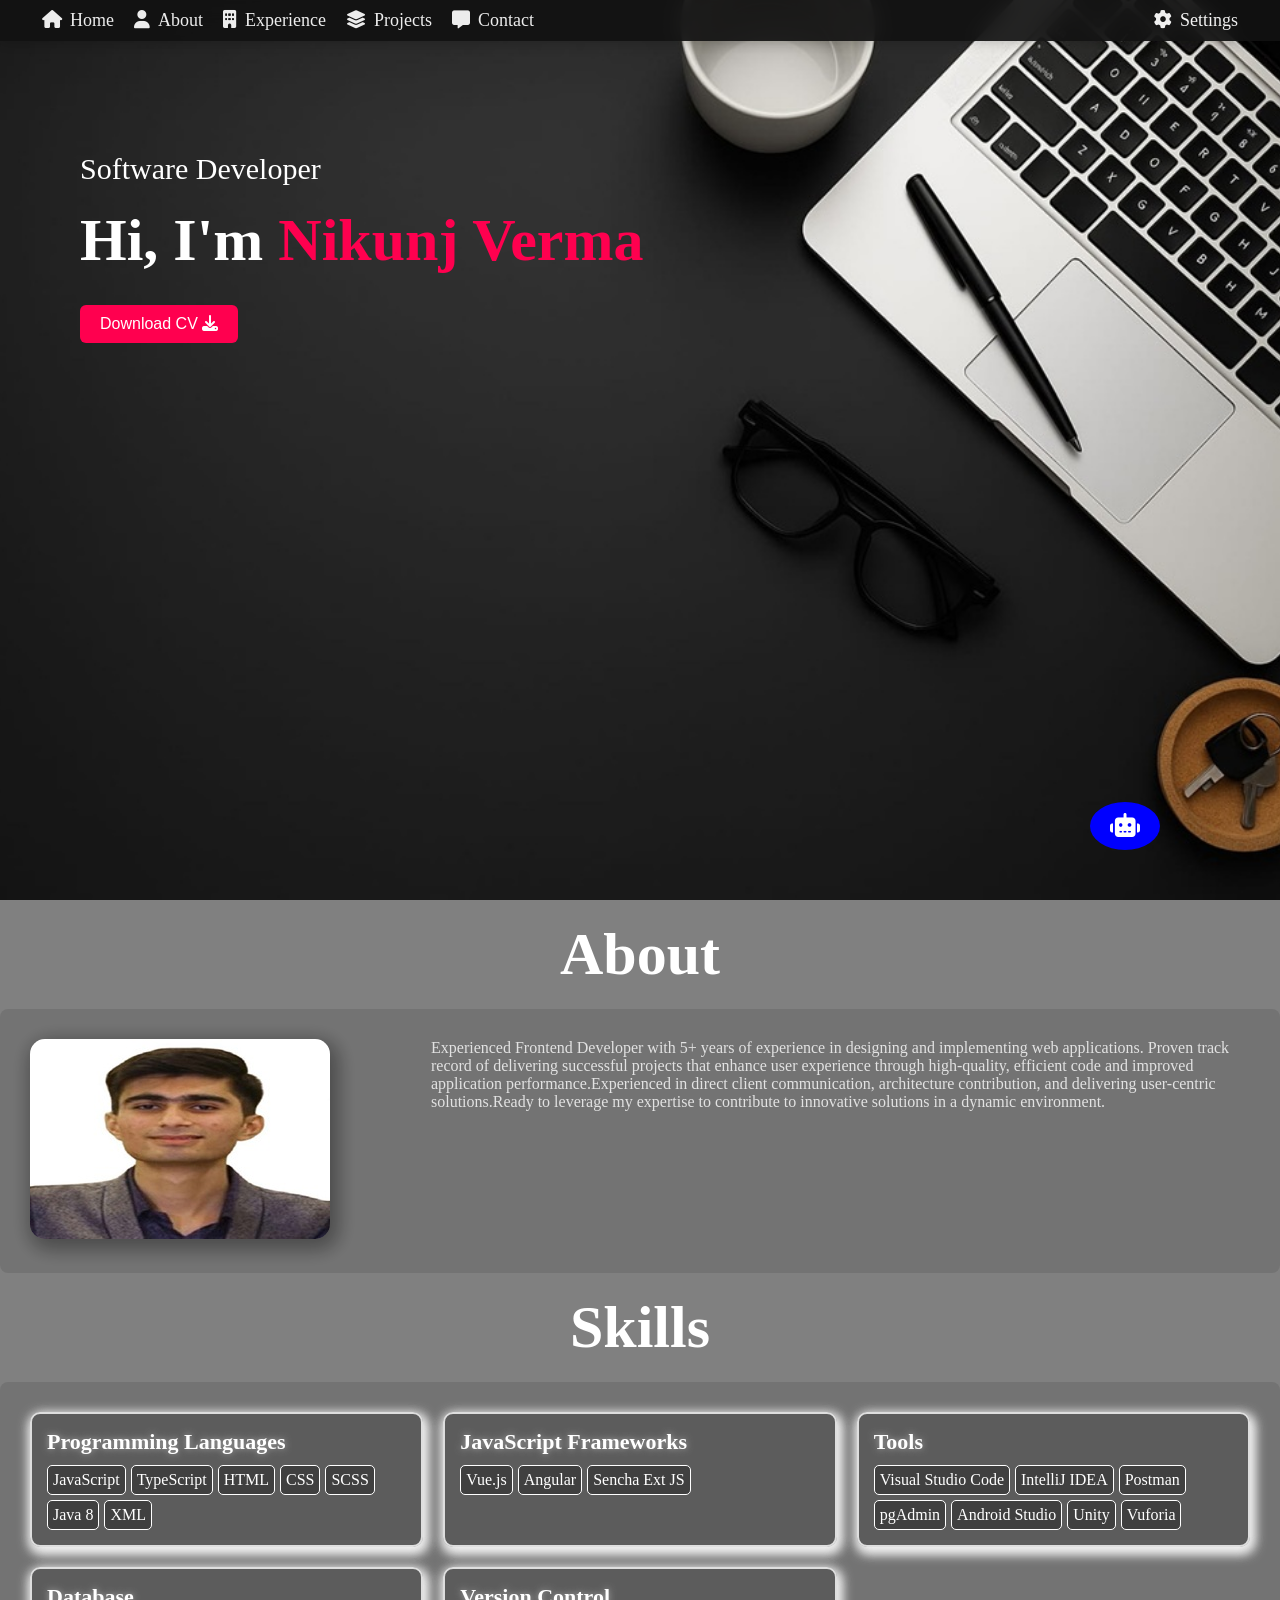
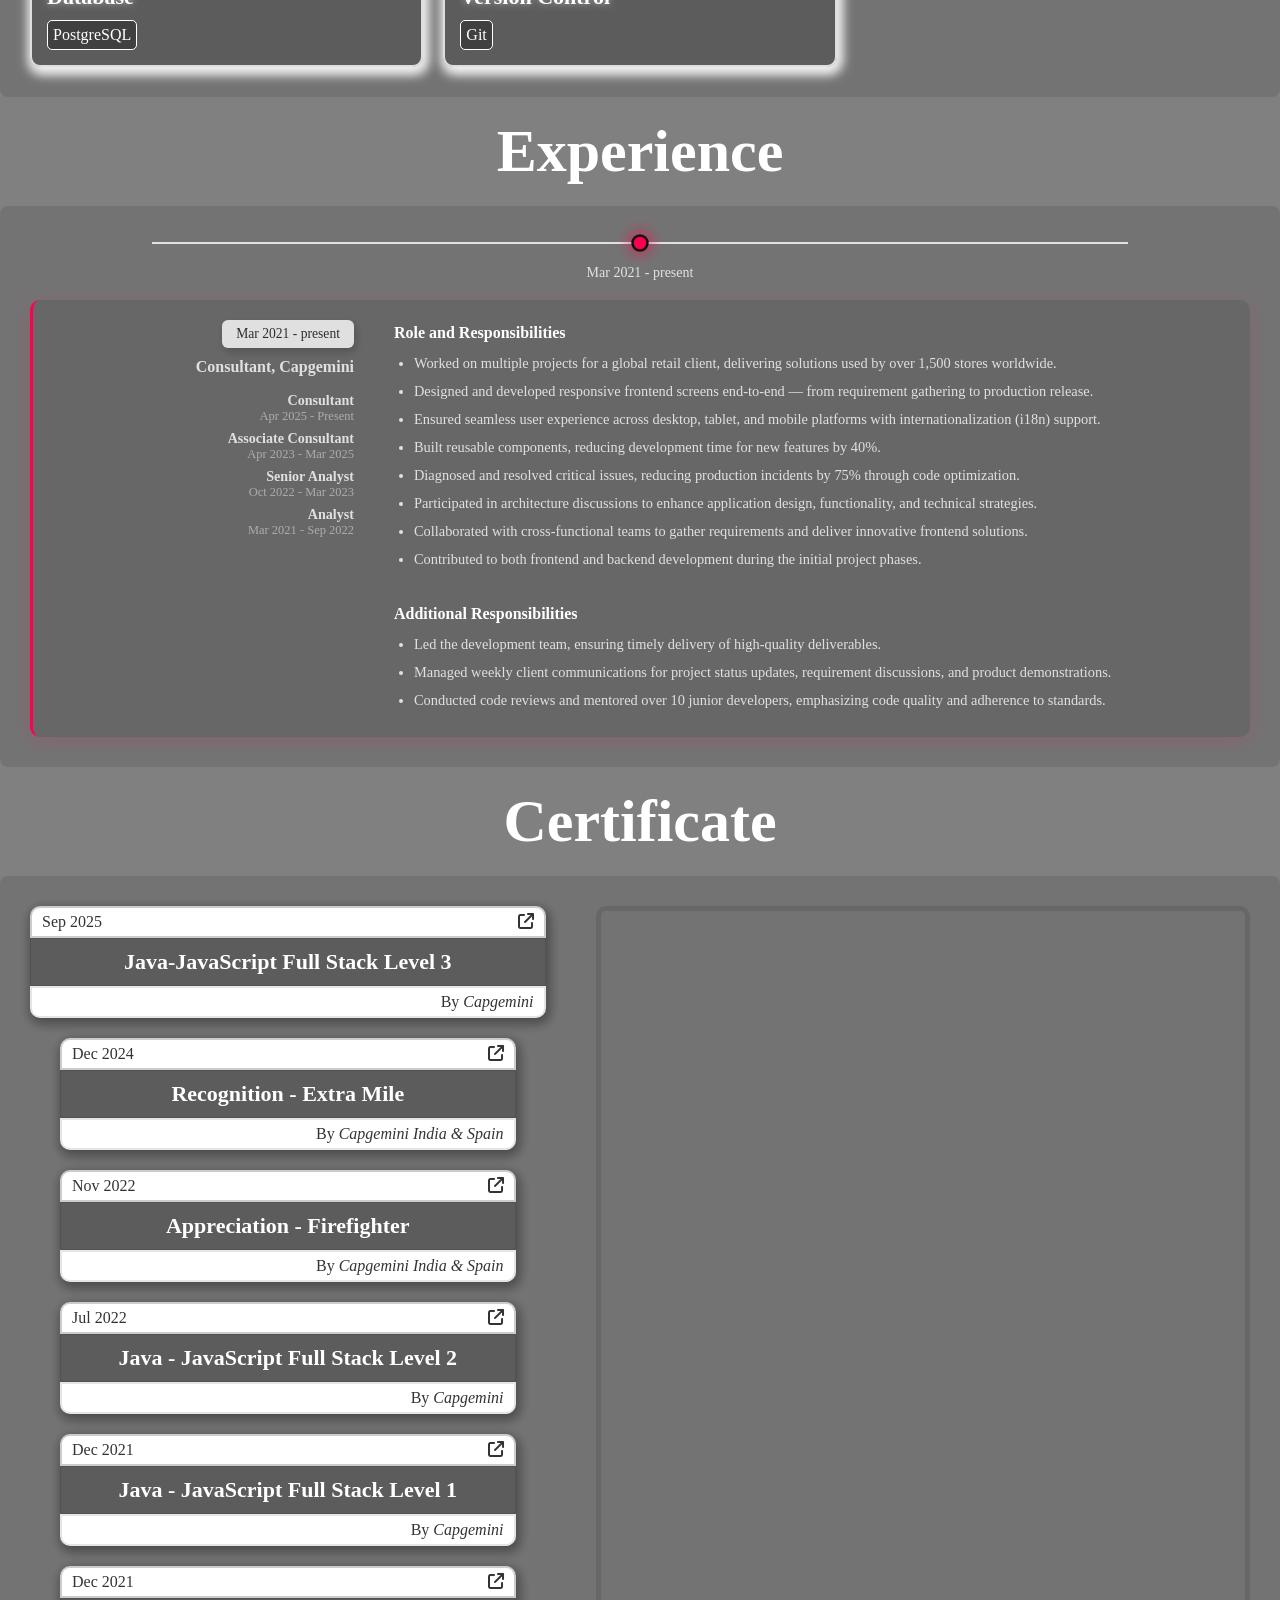
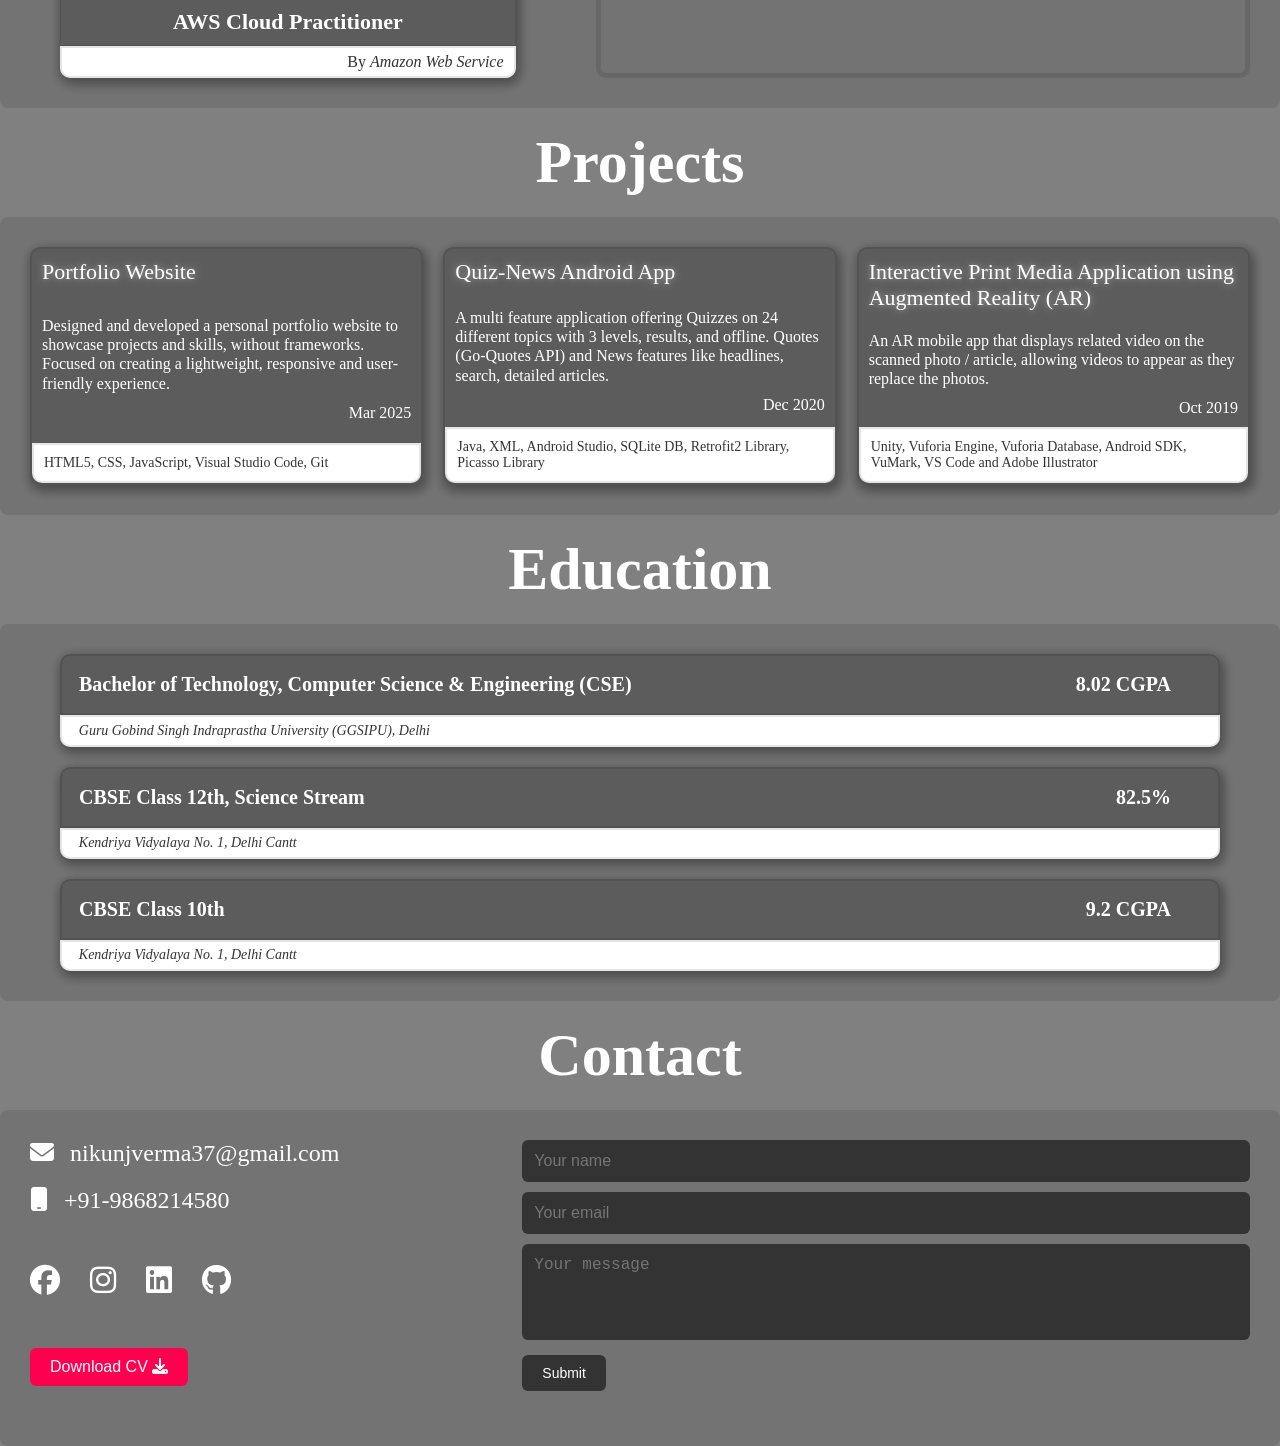
<file: index.html>
<!DOCTYPE html>
<html lang="en">
	<head>
		<link href="assets/images/favicon.jpeg" type="image/x-icon" rel="icon" />
		<link rel="stylesheet" href="style.css" />
		<link rel="stylesheet" href="https://cdnjs.cloudflare.com/ajax/libs/font-awesome/6.7.2/css/all.min.css" />
		<script src="./utils/alert.js"></script>
		<script src="./main.js"></script>
		<script src="./utils/imports.js"></script>
		<title>Portfolio</title>
		<meta name="viewport" content="width=device-width, initial-scale=1.0" />
		<meta name="description" content="Nikunj Verma's portfolio website" />
	</head>
	<body>
		<!-- ---------- Navigation ---------- -->
		<span class="anchor-offset" id="navigation"></span>
		<div id="navigation-component" class="navigation" data-component="navigation"></div>

		<!-- ---------- Header ---------- -->
		<span class="anchor-offset" id="header"></span>
		<div id="header-component" class="header" data-component="header"></div>

		<!-- ---------- About ---------- -->
		<span class="anchor-offset" id="about"></span>
		<h1 class="sub-title" data-i18n="navigation.about"></h1>
		<section id="about-component" class="sub-title-section about" data-component="about"></section>

		<!-- ---------- Skills ---------- -->
		<span class="anchor-offset" id="skills"></span>
		<h1 class="sub-title" data-i18n="navigation.skills"></h1>
		<section id="skills-component" class="sub-title-section skills"></section>

		<!-- ---------- Experience ---------- -->
		<span class="anchor-offset" id="experience"></span>
		<h1 class="sub-title" data-i18n="navigation.experience"></h1>
		<section id="experience-component" class="sub-title-section experience" data-lazy="1"></section>

		<!-- ---------- Certificate ---------- -->
		<span class="anchor-offset" id="certificate"></span>
		<h1 class="sub-title" data-i18n="navigation.certificate"></h1>
		<section id="certificate-component" class="sub-title-section certificate" data-component="certificate" data-lazy="1"></section>

		<!-- ---------- Projects ---------- -->
		<span class="anchor-offset" id="projects"></span>
		<h1 class="sub-title" data-i18n="navigation.projects"></h1>
		<section id="projects-component" class="sub-title-section projects" data-lazy="1"></section>

		<!-- ---------- Education ---------- -->
		<span class="anchor-offset" id="education"></span>
		<h1 class="sub-title" data-i18n="navigation.education"></h1>
		<section id="education-component" class="sub-title-section education" data-lazy="1"></section>

		<!-- ---------- Contact ---------- -->
		<span class="anchor-offset" id="contact"></span>
		<h1 class="sub-title" data-i18n="navigation.contact"></h1>
		<section id="contact-component" class="sub-title-section contact" data-component="contact" data-lazy="1"></section>

		<!-- ---------- Go To Top Button ---------- -->
		<button class="btn goToTopBtn" id="goToTopBtn" title="Go to top" onclick="topFunction()">
			<i class="fa-solid fa-arrow-up-long"></i>
		</button>

		<!-- ---------- Chatbot Button ---------- -->
		<button class="btn chatbotBtn" id="chatbotBtn" title="Ask AI" onclick="toggleChatbot()">
			<i class="fa-solid fa-robot"></i>
		</button>
		<div id="chatbot-component" data-component="chatbot"></div>
	</body>
</html>
</file>
<file: style.css>
* {
	margin: 0;
	padding: 0;
	box-sizing: border-box;
}

html {
	scroll-behavior: smooth;
}

:root {
	--body-bg-color: grey;
	--bg-color: #121212;
	--bg-color-1: rgba(0, 0, 0, 0.1);
	--bg-color-2: rgba(0, 0, 0, 0.2);
	--bg-color-3: rgba(0, 0, 0, 0.3);
	--bg-color-7: rgba(0, 0, 0, 0.7);
	--bg-color-8: rgba(0, 0, 0, 0.8);
	--bg-text-color-8: rgba(245, 245, 245, 0.85);
	--text-color: #ffffff;
	--btn-bg: #333333;
	--btn-text: #fff;
	--nav-underline-color: #ff004f;
	--download-btn-bg: #ff004f;
	--download-hover-btn-bg: #f894b3;
	--text-shadow-color: #ababab;
	--hover-color: grey;
	--header-bg-image: url(assets/images/dark-background.jpeg);
	--transition-fast: 0.2s ease;
	--transition-mid: 0.4s ease;
	--transition-slow: 0.6s ease;
}

body {
	background-color: var(--body-bg-color);
	transition: background-color 0.4s ease;
	cursor: default;
}

body.light-theme {
	--body-bg-color: white;
	--bg-color: #ffffff;
	--bg-color-1: rgba(245, 245, 245, 0.9);
	--bg-color-2: rgba(245, 245, 245, 0.8);
	--bg-color-3: rgba(245, 245, 245, 0.7);
	--bg-color-7: rgba(245, 245, 245, 0.3);
	--bg-color-8: #eee;
	--bg-text-color-8: #333333;
	--text-color: #000000;
	--text-shadow-color: #d5d5d5;
	--hover-color: #d5d5d5;
	--btn-bg: #ffffff;
	--btn-text: #000;
	--header-bg-image: url(assets/images/light-background.jpeg);
}

/* ---------- Common ---------- */
.sub-title {
	font-size: 60px;
	color: var(--text-color);
	font-weight: 600;
	margin: 20px 0;
	text-align: center;
	opacity: 0;
	transform: translateY(16px);
	animation: fade-up 0.6s ease forwards;
}

.sub-title-section {
	max-width: 100%;
	color: var(--bg-text-color-8);
	background-color: var(--bg-color-1);
	padding: 30px;
	border-radius: 8px;
	opacity: 0;
	transform: translateY(20px);
	animation: fade-up 0.6s ease 0.15s forwards;
}

.margin-top-30 {
	margin-top: 30px;
}

.white-icons {
	color: var(--text-color);
	margin-right: 10px;
	transition: transform var(--transition-fast);
}

.btn {
	display: block;
	width: fit-content;
	border-radius: 6px;
	margin: 30px 0;
	text-decoration: none;
	color: var(--text-color);
	cursor: pointer;
	padding: 10px 20px;
	font-size: 16px;
	border: 1px transparent;
	transition: background var(--transition-slow), transform var(--transition-fast), box-shadow var(--transition-fast);
}

.btn:hover {
	transform: translateY(-2px);
	box-shadow: 0 6px 20px rgba(0, 0, 0, 0.3);
}

.btn:active {
	transform: translateY(0);
}

.goToTopBtn {
	background-color: var(--download-btn-bg);
	border: none;
	border-radius: 30%;
	font-size: 20px;
	color: var(--btn-text);
	display: none;
	position: fixed;
	bottom: 20px;
	right: 30px;
	z-index: 9;
	transition: transform var(--transition-fast), box-shadow var(--transition-fast);
}

.goToTopBtn:hover {
	transform: translateY(-4px) scale(1.1);
	box-shadow: 0 8px 20px rgba(255, 0, 79, 0.5);
}

/* ---------- Navigation ---------- */
.navigation {
	position: fixed;
	top: 0;
	width: 100%;
	background-color: var(--bg-color);
	opacity: 0.92;
	z-index: 99;
	padding: 0 2rem;
	backdrop-filter: blur(10px);
	-webkit-backdrop-filter: blur(10px);
	box-shadow: 0 2px 12px rgba(0, 0, 0, 0.2);
	animation: slide-down 0.4s ease forwards;
}

nav {
	display: flex;
	align-items: center;
	justify-content: space-between;
}

nav ul li {
	display: inline-block;
	list-style: none;
	margin: 10px;
}

.nav-item,
.nav-item-right {
	color: var(--text-color);
	text-decoration: none;
	font-size: 18px;
	position: relative;
	transition: color var(--transition-fast);
}

.nav-item-right {
	cursor: pointer;
}

.nav-item::after {
	content: '';
	width: 0;
	height: 3px;
	background: var(--nav-underline-color);
	position: absolute;
	left: 0;
	bottom: -6px;
	transition: width 0.35s ease;
}

.nav-item:hover::after {
	width: 100%;
}

.nav-item i,
.nav-item-right i {
	margin-right: 8px;
}

.theme-toggle-btn {
	margin: 6px 0px;
	padding: 0;
	transition: all var(--transition-slow);
	width: 100%;
}

.theme-toggle-btn .dark-theme-btn,
.theme-toggle-btn .light-theme-btn {
	display: none;
}

.theme-toggle-btn .active {
	display: block;
	animation: fade-in 0.4s ease-out forwards;
	border-radius: 6px;
	padding: 5px;
	color: var(--btn-bg);
	background: var(--btn-text);
	border: 1px solid var(--btn-bg);
	transform: rotateY(180deg);
}

.setting-menu {
	position: absolute;
	display: none;
	flex-direction: column;
	padding: 10px;
	justify-items: flex-start;
	border: 2px solid var(--bg-text-color-8);
	border-top-left-radius: 0px;
	border-top-right-radius: 0px;
	border-bottom-left-radius: 10px;
	border-bottom-right-radius: 10px;
	background-color: var(--bg-color);
	width: 12rem;
	right: 2rem;
	z-index: 90;
	animation: fade-up 0.2s ease forwards;
}
.setting-menu .language-select {
	font-size: 14px;
}

.setting-menu:not(:active) {
	display: none;
}

.left-nav-btn {
	display: none;
	background: none;
	border: 2px;
	color: var(--text-color);
	font-size: 24px;
	cursor: pointer;
	transition: transform var(--transition-fast);
}
.left-nav-btn:hover {
	transform: scale(1.15);
}

.collapse-nav-list:not(:active) {
	display: none;
}

.collapse-nav-list {
	position: absolute;
	display: none;
	flex-direction: column;
	padding: 10px;
	gap: 10px;
	justify-items: flex-start;
	border: 2px solid var(--bg-text-color-8);
	border-top-left-radius: 0px;
	border-top-right-radius: 0px;
	border-bottom-left-radius: 10px;
	border-bottom-right-radius: 10px;
	background-color: var(--bg-color);
	width: 12rem;
	left: 2rem;
	z-index: 91;
	list-style: none;
	animation: fade-up 0.2s ease forwards;
}


/* ---------- Header ---------- */
.header {
	width: 100%;
	height: 100vh;
	background-image: var(--header-bg-image);
	background-size: cover;
	background-position: center;
	transition: background-image 0.5s ease;
}

.header-container {
	padding: 2em 10em 2em 5em;
}

.header-text {
	margin-top: 4em;
	font-size: 30px;
	color: var(--text-color);
	opacity: 0;
	animation: fade-up 0.7s ease 0.2s forwards;
}

.header-text h1 {
	margin-top: 20px;
	font-size: 60px;
}

.red-text {
	color: var(--nav-underline-color);
}

.header-container .downloadBtn {
	background: var(--download-btn-bg);
	opacity: 0;
	animation: fade-up 0.6s ease 0.5s forwards;
}

.header-container .downloadBtn:hover {
	background: var(--download-hover-btn-bg);
	border-color: var(--download-hover-btn-bg);
	box-shadow: 0 6px 24px rgba(255, 0, 79, 0.45);
}

/* ---------- About ---------- */
.about-row {
	display: flex;
	justify-content: space-between;
	flex-wrap: wrap;
	gap: 50px;
}

.about-col-1 {
	flex: 0.3;
}

.about-col-1 .about-image {
	width: 300px;
	max-width: 400px;
	height: 200px;
	max-height: 400px;
	border-radius: 15px;
	box-shadow: 4px 6px 20px 4px var(--bg-color-2), 4px 6px 20px 4px var(--bg-color-2);
	transition: transform var(--transition-mid), box-shadow var(--transition-mid);
}

.about-col-1 .about-image:hover {
	transform: scale(1.04) rotate(1deg);
	box-shadow: 6px 10px 30px 6px rgba(0, 0, 0, 0.4);
}

.about-col-2 {
	flex: 0.7;
	color: var(--bg-text-color-8);
}

/* ---------- Skills ---------- */
.skills-row {
	display: grid;
	grid-template-columns: repeat(auto-fill, minmax(300px, 1fr));
	gap: 20px;
}

.skills-col {
	background-color: var(--bg-color-2);
	border: 2px solid var(--bg-text-color-8);
	padding: 10px;
	border-radius: 10px;
	box-shadow: 2px 4px 12px 2px var(--bg-text-color-8), 2px 4px 12px 2px var(--bg-text-color-8);
	transition: transform var(--transition-fast), box-shadow var(--transition-fast);
}

.skills-col:hover {
	box-shadow: 4px 8px 24px 4px var(--hover-color), 4px 8px 24px 4px var(--hover-color);
	transform: translateY(-4px);
}

.skills-col-title {
	font-size: 22px;
	padding: 5px;
	color: var(--text-color);
	font-weight: 700;
	text-shadow: 0 0px 6px var(--text-shadow-color);
}

.skills-col-title span:hover {
	color: var(--bg-color-7);
	text-shadow: 2px 2px 6px var(--text-shadow-color);
	font-weight: 900;
}

.skills-col-content {
	display: flex;
	flex-wrap: wrap;
	gap: 5px;
	padding: 5px;
}

.skills-col-content span {
	border: 1px solid var(--text-color);
	background-color: var(--bg-color-3);
	color: var(--text-color);
	padding: 5px;
	border-radius: 5px;
	cursor: pointer;
	font-size: 16px;
	transition: transform var(--transition-fast), background-color var(--transition-fast), box-shadow var(--transition-fast);
}

.skills-col-content span:hover {
	transform: translateY(-2px) scale(1.05);
	color: var(--text-color);
	font-weight: bolder;
	box-shadow: 4px 4px 8px 2px var(--bg-color-2);
}

/* ---------- Experience ---------- */
.experience {
	position: relative;
	display: flex;
	flex-direction: column;
	gap: 20px;
}

.experience-dots-nav {
	display: flex;
	justify-content: center;
	align-items: center;
	position: relative;
	margin-bottom: 30px;
}

.experience-dots-nav::before {
	content: '';
	position: absolute;
	top: 50%;
	left: 10%;
	right: 10%;
	height: 2px;
	background-color: var(--bg-text-color-8);
	transform: translateY(-50%);
	z-index: 0;
}

.experience-dot {
	position: relative;
	z-index: 1;
	width: 14px;
	height: 14px;
	border-radius: 50%;
	background-color: var(--bg-text-color-8);
	border: 2px solid var(--bg-color);
	cursor: pointer;
	margin: 0 50px;
	transition: background-color 0.25s ease, box-shadow 0.25s ease, transform 0.25s ease;
}

.experience-dot:hover {
	transform: scale(1.2);
	box-shadow: 0 0 8px 2px rgba(255, 0, 79, 0.4);
}

.experience-dot.dot-active {
	background-color: var(--nav-underline-color);
	box-shadow: 0 0 10px 3px rgba(255, 0, 79, 0.5);
	transform: scale(1.25);
}

.experience-dot-label {
	position: absolute;
	top: 22px;
	left: 50%;
	transform: translateX(-50%);
	font-size: 0.7em;
	white-space: nowrap;
	color: var(--bg-text-color-8);
	pointer-events: none;
	opacity: 0.7;
	transition: opacity 0.25s ease;
}

.experience-dot.dot-active .experience-dot-label,
.experience-dot:hover .experience-dot-label {
	opacity: 1;
}

.experience-item {
	display: flex;
	align-items: flex-start;
	gap: 40px;
	opacity: 0.4;
	transform: translateY(10px);
	transition: opacity 0.4s ease, transform 0.4s ease, box-shadow 0.3s ease;
	background-color: var(--bg-color-1);
	border-radius: 10px;
	padding: 20px;
}

.experience-item.experience-item-active {
	opacity: 1;
	transform: translateY(0);
	box-shadow: 0 4px 20px rgba(255, 0, 79, 0.15);
	border-left: 3px solid var(--nav-underline-color);
}

.experience-left {
	flex: 0.36;
	display: flex;
	flex-direction: column;
	align-items: flex-end;
	gap: 8px;
}

.experience-date {
	background-color: var(--bg-text-color-8);
	padding: 6px 14px;
	border-radius: 6px;
	font-size: 0.85em;
	white-space: nowrap;
	color: var(--bg-color-8);
	text-align: center;
	box-shadow: 2px 4px 10px var(--bg-color-2);
}

.experience-title {
	font-weight: bold;
	color: var(--bg-text-color-8);
	font-size: 1em;
	line-height: 1.4;
	text-align: right;
}

.experience-profile-detail {
	display: flex;
	flex-direction: column;
	gap: 6px;
	margin-top: 6px;
}

.experience-profile-detail .profile-item {
	display: flex;
	flex-direction: column;
	text-align: end;
}

.profile-item .profile-item-name {
	color: var(--bg-text-color-8);
	font-size: 0.88em;
	font-weight: 600;
}

.profile-item .profile-item-date {
	font-size: 0.78em;
	color: var(--text-shadow-color);
}

.experience-content {
	color: var(--bg-text-color-8);
	font-size: 0.9em;
	line-height: 1.6;
	flex: 1;
}

.experience-content .content-title {
	font-weight: 600;
	font-size: 16px;
	margin-bottom: 6px;
	color: var(--text-color);
}

.experience-content ul {
	padding-left: 20px;
	margin-top: 4px;
}

.experience-content li {
	margin-bottom: 5px;
	transition: transform var(--transition-fast), color var(--transition-fast);
}

.experience-content li:hover {
	transform: translateX(4px);
	color: var(--text-color);
}

/* ---------- Media Queries ---------- */
@media (max-width: 700px) {
	.experience-dots-nav {
		gap: 0;
		flex-wrap: wrap;
	}
	.experience-dot {
		margin: 0 20px;
	}
	.experience-item {
		flex-direction: column;
	}
	.experience-left {
		align-items: flex-start;
	}
	.experience-title {
		text-align: left;
	}
}

/* ---------- Certificate ---------- */
.certificate-container {
	display: flex;
	flex-direction: row;
	flex-wrap: wrap;
	gap: 50px;
}

.certificate-row {
	display: flex;
	flex: 1;
	flex-direction: column;
	flex-wrap: wrap;
	gap: 20px;
}

.certificate-col {
	flex: 1;
	margin-inline: 30px;
	background-color: var(--bg-color-2);
	border-radius: 10px;
	box-shadow: 2px 4px 12px 2px var(--bg-color-2), 2px 4px 12px 2px var(--bg-color-2);
	transition: transform var(--transition-fast), box-shadow var(--transition-fast);
}

.certificate-col.active-preview {
	margin-inline: 0;
}

.certificate-col:hover {
	box-shadow: 2px 4px 20px 4px var(--text-color), 2px 4px 20px 4px var(--bg-color-2);
	transform: translateY(-3px);
}

.certificate-col .certificate-col-time {
	color: var(--bg-color-8);
	background-color: var(--text-color);
	border: 2px solid var(--bg-color-2);
	padding: 5px 10px;
	border-top-right-radius: 10px;
	border-top-left-radius: 10px;
}

.certificate-col .certificate-col-time i {
	cursor: pointer;
	float: right;
	transition: transform var(--transition-fast);
}

.certificate-col .certificate-col-time i:hover {
	transform: scale(1.2) rotate(15deg);
}

.certificate-col .certificate-col-title {
	color: var(--text-color);
	font-weight: 700;
	font-size: 22px;
	text-align: center;
	border: 1px solid var(--bg-color-1);
	padding: 10px;
	transition: color var(--transition-fast);
}

.certificate-col .certificate-col-by {
	color: var(--bg-color-8);
	background-color: var(--text-color);
	border: 2px solid var(--bg-color-1);
	padding: 5px 10px;
	text-align: end;
	border-bottom-right-radius: 10px;
	border-bottom-left-radius: 10px;
}

.certificate-preview {
	flex: 1.25 1 auto;
	border: 5px solid var(--bg-color-1);
	border-radius: 10px;
	min-height: 30em;
	max-height: 100%;
	transition: border-color var(--transition-fast);
}

.certificate-preview span {
	display: none;
}

.certificate-preview span.active {
	display: block;
	text-align: center;
	padding: 5px;
	animation: fade-in 0.3s ease forwards;
}

.certificate-preview .fallbackPDFOpening {
	width: 50%;
}

/* ---------- Projects ---------- */
.projects-row {
	display: grid;
	grid-template-columns: repeat(auto-fill, minmax(300px, 1fr));
	gap: 20px;
}

.projects-col {
	background-color: var(--bg-color-2);
	border: 2px solid var(--bg-color-1);
	border-radius: 10px;
	box-shadow: 2px 4px 12px 2px var(--bg-color-2), 2px 4px 12px 2px var(--bg-color-2);
	position: relative;
	overflow: hidden;
	transition: box-shadow var(--transition-fast), transform var(--transition-fast);
}

.projects-col:hover {
	box-shadow: 4px 8px 24px 4px var(--hover-color), 4px 8px 24px 4px var(--hover-color);
	transform: translateY(-4px);
}

.projects-col .projects-content {
	width: 100%;
	height: 100%;
	border-radius: 10px;
	display: flex;
	flex-direction: column;
	transition: transform 0.5s ease;
	justify-content: space-between;
}

.projects-content .projects-content-title {
	font-size: 22px;
	padding: 10px;
	color: var(--text-color);
	text-shadow: 0 0px 6px var(--text-shadow-color);
}

.projects-content .projects-content-desc {
	line-height: 1.2;
	padding: 10px;
	color: var(--text-color);
}

.projects-content .projects-content-desc .projects-content-time {
	text-align: right;
	margin-top: 10px;
}

.projects-content .projects-content-tech {
	color: var(--bg-color-8);
	background-color: var(--text-color);
	border: 2px solid var(--bg-color-1);
	padding: 10px;
	align-items: end;
	font-size: 14px;
	border-bottom-right-radius: 10px;
	border-bottom-left-radius: 10px;
}

.projects-col .projects-layer {
	width: 100%;
	height: 0;
	background: linear-gradient(var(--bg-color-8), var(--text-color));
	border-radius: 10px;
	position: absolute;
	left: 0;
	bottom: 0;
	overflow: hidden;
	display: flex;
	align-items: center;
	flex-direction: column;
	padding: 0 40px;
	text-align: center;
	transition: height 0.45s ease;
}

.projects-col .projects-layer h2 {
	font-weight: 500;
	margin-top: 50px;
	color: var(--text-color);
}

.projects-col .projects-layer a {
	margin-top: 20px;
	color: var(--text-color);
	text-decoration: none;
	font-size: 20px;
	line-height: 60px;
	background: var(--bg-color-3);
	width: 60px;
	height: 60px;
	border-radius: 50%;
	text-align: center;
	transition: background var(--transition-fast), transform var(--transition-fast);
}

.projects-col .projects-layer a:hover {
	background: var(--nav-underline-color);
	transform: scale(1.1);
}

.projects-col:hover .projects-content {
	transform: scale(1.1);
}

.projects-col:hover .projects-layer {
	height: 100%;
}

/* ---------- Education ---------- */
.education-row {
	display: flex;
	flex: 1;
	flex-direction: column;
	flex-wrap: wrap;
	gap: 20px;
}

.education-col {
	flex: 1;
	margin-inline: 30px;
	background-color: var(--bg-color-2);
	border-radius: 10px;
	box-shadow: 2px 4px 12px 2px var(--bg-color-2), 2px 4px 12px 2px var(--bg-color-2);
	transition: transform var(--transition-fast), box-shadow var(--transition-fast);
}

.education-col:hover {
	transform: translateY(-3px);
	box-shadow: 4px 8px 20px 4px var(--hover-color);
}

.education-col .education-col-title {
	border: 2px solid var(--bg-color-1);
	padding: 0.85em;
	border-top-right-radius: 10px;
	border-top-left-radius: 10px;
	color: var(--text-color);
	font-weight: 700;
	font-size: 20px;
}

.education-col .education-col-title .education-col-marks {
	float: right;
	padding-right: 30px;
}

.education-col .education-col-from {
	color: var(--bg-color-8);
	background-color: var(--text-color);
	border: 2px solid var(--bg-color-1);
	padding: 0.4em 1.2em;
	font-size: 14px;
	border-bottom-right-radius: 10px;
	border-bottom-left-radius: 10px;
}

/* ---------- Contact ---------- */
.contact-row {
	display: flex;
	flex-direction: row;
	flex-wrap: wrap;
	gap: 20px;
}

.contact-left {
	flex: 1 1 auto;
	display: flex;
	flex-direction: column;
	gap: 20px;
	font-size: 1.5em;
	transition: transform var(--transition-mid);
}

.contact-left .email span a,
.contact-left .mobile span a {
	cursor: pointer;
	color: var(--text-color);
	text-decoration: none;
	transition: color var(--transition-fast);
}

.contact-left .email span:hover,
.contact-left .mobile span:hover {
	font-weight: 600;
	color: var(--bg-color-7);
}

.contact-left .email i:hover,
.contact-left .mobile i:hover {
	transform: translateY(-5px);
}

.contact-right {
	flex: 3 1 auto;
}

.social-icons {
	margin-top: 30px;
	display: flex;
	gap: 20px;
}

.social-icons a {
	text-decoration: none;
	font-size: 30px;
	color: var(--text-shadow-color);
	display: inline-block;
	transition: transform 0.3s ease, color 0.3s ease;
}

.social-icons a:hover {
	transform: translateY(-6px) scale(1.15);
	color: var(--nav-underline-color);
}

.contact-left .downloadBtn {
	background: var(--download-btn-bg);
}

.contact-left .downloadBtn:hover {
	background: var(--download-hover-btn-bg);
	border-color: var(--download-hover-btn-bg);
	box-shadow: 0 6px 24px rgba(255, 0, 79, 0.4);
}

.contact-right form .submitBtn {
	display: inline;
	margin: 5px 0;
	font-size: 14px;
	background: var(--btn-bg);
	border: var(--text-color);
}

.contact-right form .submitBtn:hover {
	background: var(--text-shadow-color);
	border-color: var(--text-shadow-color);
}

.contact-right form {
	width: 100%;
	display: flex;
	flex-direction: column;
	gap: 10px;
}

form input,
form textarea {
	width: 100%;
	border: 0;
	outline: none;
	background: var(--btn-bg);
	padding: 10px;
	color: var(--text-color);
	font-size: 16px;
	border-radius: 6px;
	border: 2px solid transparent;
	transition: border-color var(--transition-fast), box-shadow var(--transition-fast);
}
form input:focus,
form textarea:focus {
	border-color: var(--nav-underline-color);
	box-shadow: 0 0 8px rgba(255, 0, 79, 0.3);
}

form textarea {
	resize: none;
}

.contact-form-status {
	margin-left: 10px;
	color: var(--text-color);
}

.waitCursor {
	cursor: wait;
}

/* ---------- Notification Toast ---------- */
.app-notification {
	position: fixed;
	top: 80px;
	right: 24px;
	z-index: 9999;
	min-width: 300px;
	max-width: 360px;
	background-color: #1e1e1e;
	border-radius: 12px;
	border-left: 4px solid var(--toast-color, #2980b9);
	box-shadow: 0 8px 30px rgba(0, 0, 0, 0.45);
	opacity: 0;
	transform: translateX(120%);
	pointer-events: none;
	transition: opacity 0.35s ease, transform 0.35s cubic-bezier(0.34, 1.56, 0.64, 1);
	overflow: hidden;
}

.app-notification.show {
	opacity: 1;
	transform: translateX(0);
	pointer-events: auto;
}

.app-notification-header {
	display: flex;
	align-items: center;
	gap: 8px;
	padding: 12px 14px 6px;
}

.app-notification-icon {
	font-size: 16px;
	color: var(--toast-color, #2980b9);
	flex-shrink: 0;
}

.app-notification-title {
	font-size: 14px;
	font-weight: 700;
	color: #ffffff;
	flex: 1;
	letter-spacing: 0.3px;
}

.app-notification-close {
	background: none;
	border: none;
	color: #888;
	cursor: pointer;
	font-size: 14px;
	padding: 0;
	line-height: 1;
	transition: color 0.2s ease;
}

.app-notification-close:hover {
	color: #fff;
}

.app-notification-message {
	padding: 0 14px 12px;
	font-size: 13px;
	color: #cccccc;
	line-height: 1.5;
	margin: 0;
}

.app-notification-progress {
	height: 3px;
	background: var(--toast-color, #2980b9);
	width: 100%;
	transform-origin: left;
	transform: scaleX(1);
}

.app-notification.show .app-notification-progress {
	animation: toast-progress 4s linear forwards;
}

/* ---------- Chatbot ---------- */
.chatbotBtn {
	background-color: blue;
	border: none;
	border-radius: 50%;
	font-size: 24px;
	color: white;
	position: fixed;
	bottom: 20px;
	right: 120px;
	z-index: 9;
	transition: transform var(--transition-fast), box-shadow var(--transition-fast);
}

.chatbotBtn:hover,
.chatbotBtn.chatbot-active {
	transform: translateY(-4px) scale(1.1);
	box-shadow: 0 8px 20px rgba(255, 0, 79, 0.5);
}

.chatbot-window {
	display: none;
	flex-direction: column;
	position: fixed;
	bottom: 120px;
	right: 120px;
	width: 480px;
	height: 380px;
	background-color: var(--bg-color);
	border: 1px solid var(--bg-text-color-8);
	border-radius: 12px;
	box-shadow: 0 8px 30px rgba(0, 0, 0, 0.4);
	z-index: 99;
	overflow: hidden;
	animation: fade-up 0.3s ease forwards;
}

.chatbot-window.chatbot-open {
	display: flex;
}

.chatbot-header {
	display: flex;
	justify-content: space-between;
	align-items: center;
	padding: 12px;
	background-color: var(--download-btn-bg);
	color: #fff;
	font-weight: 600;
	font-size: 1rem;
}

.chatbot-close-btn {
	background: none;
	border: none;
	color: #fff;
	font-size: 1.1rem;
	cursor: pointer;
	transition: transform var(--transition-fast);
}

.chatbot-close-btn:hover {
	transform: scale(1.2);
}

.chatbot-messages {
	flex: 1;
	overflow-y: auto;
	padding: 12px;
	display: flex;
	flex-direction: column;
	gap: 10px;
}

.chatbot-msg {
	max-width: 80%;
	padding: 8px 12px;
	border-radius: 10px;
	font-size: 0.8rem;
	line-height: 1.5;
	word-wrap: break-word;
}

.chatbot-msg.user {
	background-color: var(--download-btn-bg);
	color: #fff;
	align-self: flex-end;
	border-bottom-right-radius: 2px;
}

.chatbot-msg.bot {
	background-color: var(--bg-color-2);
	color: var(--text-color);
	align-self: flex-start;
	border-bottom-left-radius: 2px;
	border: 1px solid var(--bg-color-1);
}

.chatbot-input-row {
	display: flex;
	padding: 8px;
	gap: 8px;
	border-top: 1px solid var(--bg-color-1);
}

.chatbot-input-row input {
	flex: 1;
	padding: 8px;
	border-radius: 20px;
	border: 1px solid var(--bg-text-color-8);
	background-color: var(--bg-color-2);
	color: var(--text-color);
	font-size: 0.8rem;
	outline: none;
}

.chatbot-input-row input:focus {
	border-color: var(--download-btn-bg);
	box-shadow: 0 0 6px rgba(255, 0, 79, 0.3);
}

.chatbot-send-btn {
	background-color: var(--download-btn-bg);
	border: none;
	border-radius: 50%;
	width: 36px;
	height: 36px;
	color: #fff;
	font-size: 14px;
	cursor: pointer;
	transition: transform var(--transition-fast), background var(--transition-fast);
}

.chatbot-send-btn:hover {
	transform: scale(1.1);
	background-color: var(--download-hover-btn-bg);
}

/* ---------- Keyframes ---------- */
@keyframes fade-in {
	to {
		opacity: 1;
		transform: translateY(0);
	}
}

@keyframes fade-up {
	from {
		opacity: 0;
		transform: translateY(20px);
	}
	to {
		opacity: 1;
		transform: translateY(0);
	}
}

@keyframes slide-down {
	from {
		opacity: 0;
		transform: translateY(-100%);
	}
	to {
		opacity: 0.92;
		transform: translateY(0);
	}
}


@keyframes toast-progress {
	from { 
		transform: scaleX(1); 
	}
	to { 
		transform: scaleX(0); 
	}
}

/* ---------- Media Queries ---------- */
@media (max-width: 700px) {
	.navigation .navigation-container .left-nav-btn {
		display: block !important;
	}
	.navigation .navigation-container nav .left-nav-list {
		display: none !important;
	}
	.experience-dots-nav {
		gap: 0;
		flex-wrap: wrap;
	}
	.experience-dot {
		margin: 0 20px;
	}
	.experience-item {
		flex-direction: column;
	}
	.experience-left {
		align-items: flex-start;
	}
	.experience-title {
		text-align: left;
	}
	.chatbot-window {
		width: 90vw;
		right: 5vw;
		bottom: 130px;
	}
}
</file>
